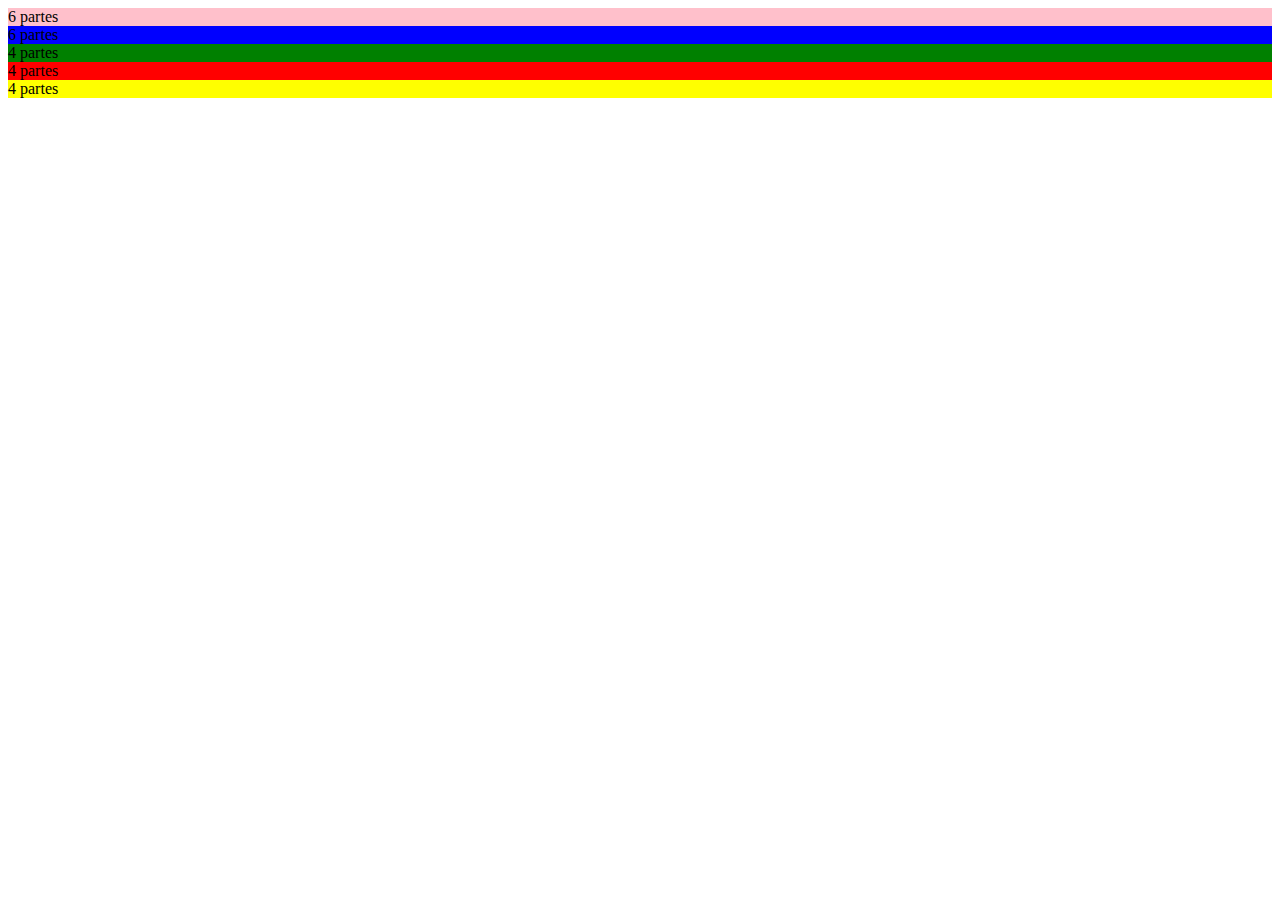
<file: BootstrapGrid/index.html>
<!DOCTYPE html>
<html lang="en">

<head>
    <meta charset="UTF-8">
    <meta http-equiv="X-UA-Compatible" content="IE=edge">
    <meta name="viewport" content="width=device-width, initial-scale=1.0">
    <title>Document</title>
    <link rel="stylesheet" href="https://stackpath.bootstrapcdn.com/bootstrap/4.1.3/css/bootstrap.min.css"
        integrity="sha384-MCw98/SFnGE8fJT3GXwEOngsV7Zt27NXFoaoApmYm81iuXoPkFOJwJ8ERdknLPMO" crossorigin="anonymous">
    <link rel="stylesheet" href="style.css">
</head>

<body>
    <div class="container">
        <div class="row">
            <div class="col-6" style="background-color: pink;">6 partes</div>
            <div class="col-6" style="background-color: blue;">6 partes</div>
        </div>
        <div class="row">
            <div class="col-4" style="background-color: green;">4 partes</div>
            <div class="col-4" style="background-color: red;">4 partes</div>
            <div class="col-4" style="background-color: yellow;">4 partes</div>
        </div>
    </div>

</body>

</html>
</file>
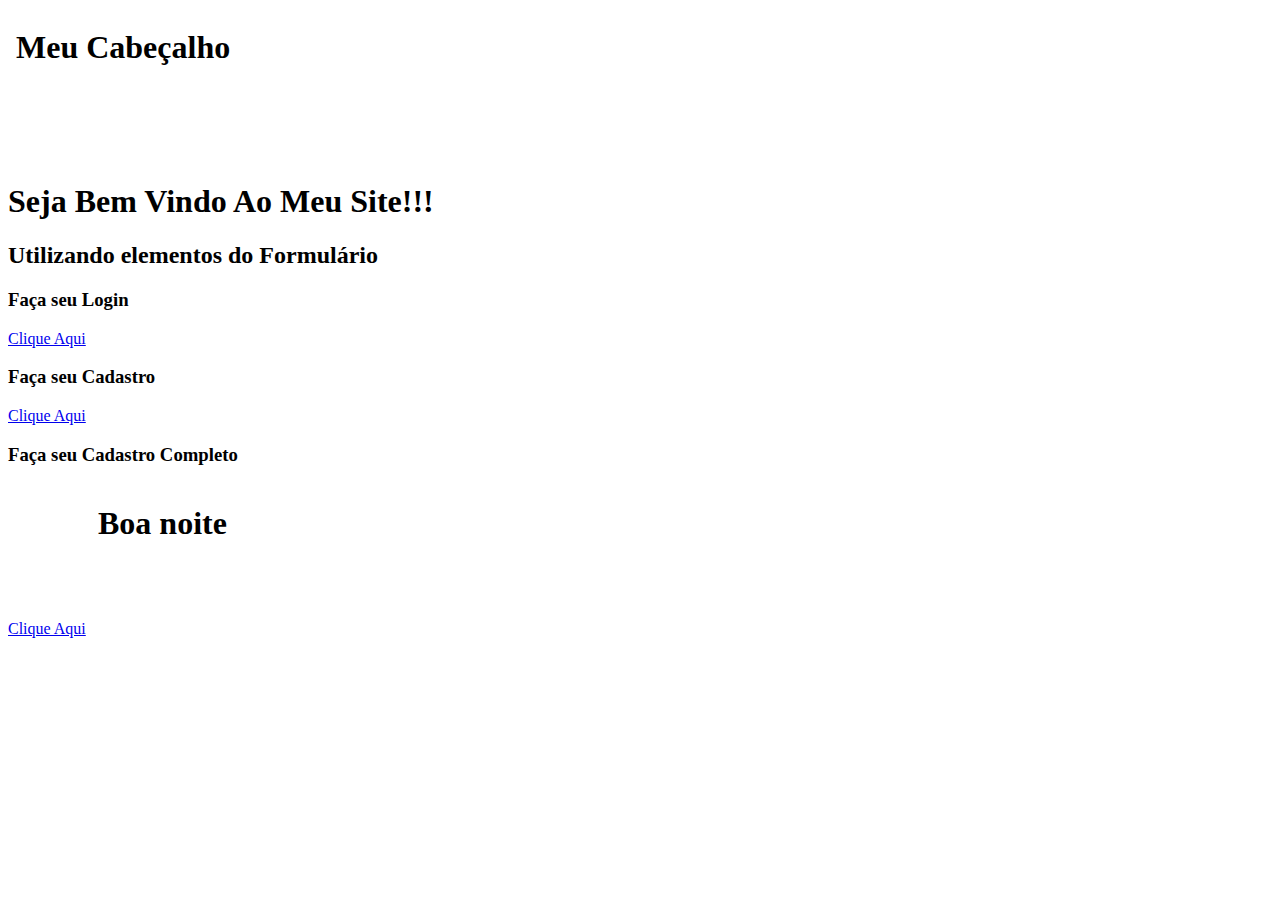
<file: exercicioFormulario/index.html>
<!DOCTYPE html>
<html lang="pt-br">

<head>
    <meta charset="UTF-8">
    <meta http-equiv="X-UA-Compatible" content="IE=edge">
    <meta name="viewport" content="width=device-width, initial-scale=1.0">
    <title>Document</title>
</head>

<body>
    <iframe src="header.html" frameborder="0"></iframe>
    <h1>Seja Bem Vindo Ao Meu Site!!!</h1>
    <h2>Utilizando elementos do Formulário</h2>
    <h3>Faça seu Login</h3>
    <a href="login.html">Clique Aqui</a>
            <h3>Faça seu Cadastro</h3>
            <a href="cadastro.html">Clique Aqui </a>
            <h3>Faça seu Cadastro Completo</h3>
            <a href="cadastro2.html">Clique Aqui</a>
         <iframe src="footer.html" frameborder="0"></iframe>
</body>

</html>
</file>
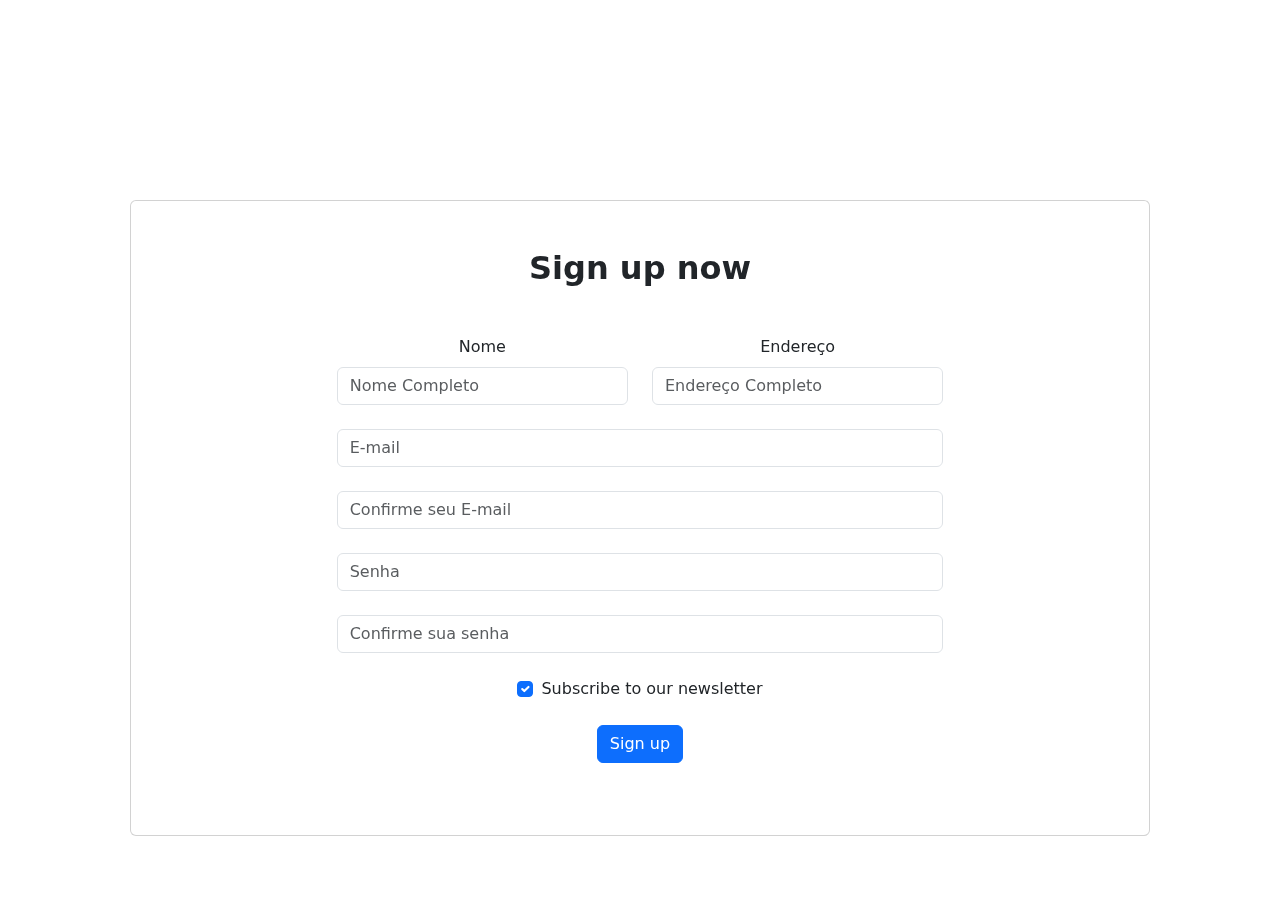
<file: ExercicioJavaScriptFormulario/index.html>
<!DOCTYPE html>
<html lang="pt-br">

<head>
    <meta charset="UTF-8">
    <meta http-equiv="X-UA-Compatible" content="IE=edge">
    <meta name="viewport" content="width=device-width, initial-scale=1.0">
    <title>Cadastro</title>
    <link rel="stylesheet" href="bootstrap-5.3.0-alpha3-dist/css/bootstrap.min.css">
</head>

<body>
    <div class="container">
        <!-- Section: Design Block -->
        <section class="text-center">
            <!-- Background image -->
            <div class="p-5 bg-image" style="
          background-image: url('https://mdbootstrap.com/img/new/textures/full/171.jpg');
          height: 300px;
          "></div>
            <!-- Background image -->

            <div class="card mx-4 mx-md-5 shadow-5-strong" style="
          margin-top: -100px;
          background: hsla(0, 0%, 100%, 0.8);
          backdrop-filter: blur(30px);
          ">
                <div class="card-body py-5 px-md-5">

                    <div class="row d-flex justify-content-center">
                        <div class="col-lg-8">
                            <h2 class="fw-bold mb-5">Sign up now</h2>
                            <form>
                                <!-- 2 column grid layout with text inputs for the first and last names -->
                                <div class="row">
                                    <div class="col-md-6 mb-4">
                                        <div class="form-outline">
                                            <label class="form-label" for="pNome">Nome</label>
                                            <input type="text" id="pNome" class="form-control"
                                                placeholder="Nome Completo" />

                                        </div>
                                    </div>
                                    <div class="col-md-6 mb-4">
                                        <div class="form-outline">
                                            <label class="form-label" for="pEndereco">Endereço</label>
                                            <input type="text" id="pEndereco" class="form-control"
                                                placeholder="Endereço Completo" />
                                        </div>
                                    </div>
                                </div>

                                <!-- Email input -->
                                <div class="form-outline mb-4">
                                    <input type="text" id="pEmail" class="form-control" placeholder="E-mail" />
                                </div>

                                <div class="form-outline mb-4">
                                    <input type="text" id="pEmail2" class="form-control"
                                        placeholder="Confirme seu E-mail" />
                                </div>

                                <!-- Password input -->
                                <div class="form-outline mb-4">
                                    <input type="password" id="pSenha" class="form-control" placeholder="Senha" />
                                </div>

                                <div class="form-outline mb-4">
                                    <input type="password" id="pSenha2" class="form-control"
                                        placeholder="Confirme sua senha" />
                                </div>

                                <!-- Checkbox -->
                                <div class="form-check d-flex justify-content-center mb-4">
                                    <input class="form-check-input me-2" type="checkbox" value="" id="form2Example33"
                                        checked />
                                    <label class="form-check-label" for="form2Example33">
                                        Subscribe to our newsletter
                                    </label>
                                </div>

                                <!-- Submit button -->
                                <button type="button" class="btn btn-primary btn-block mb-4" onclick="preencher()">
                                    Sign up
                                </button>
                            </form>
                        </div>
                    </div>
                </div>
            </div>
        </section>
        <!-- Section: Design Block -->
</body>
<script src="script.js"></script>
</html>
</file>
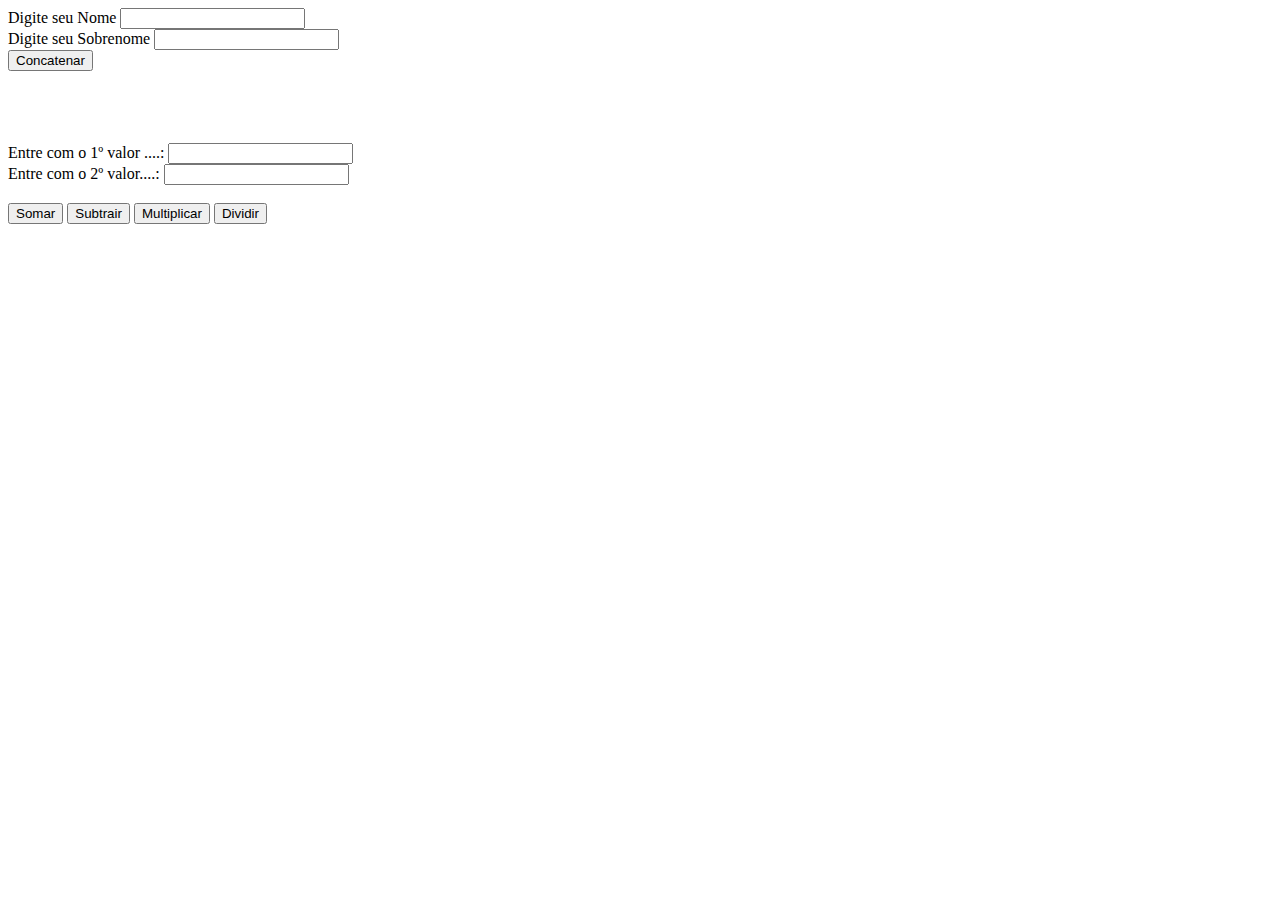
<file: JavaScriptFormulario/index.html>
<!DOCTYPE html>
<html lang="pt-br">
<head>
    <meta charset="UTF-8">
    <meta http-equiv="X-UA-Compatible" content="IE=edge">
    <meta name="viewport" content="width=device-width, initial-scale=1.0">
    <title>Document</title>
</head>
<body>
    <form action="">
    <label for="pNome">Digite seu Nome</label>
    <input type="text" id="pNome">

    <br>
    <label for="pSobrenome">Digite seu Sobrenome</label>
    <input type="text" id="pSobrenome">
    <br>
    <input type="button" value="Concatenar" onclick="mostrarNome()">
</form>
<br>
<br>
<br>
<br>

<form action="" id="MyCalc">
    <label for="pv1" title="Informe o Valor 1">
        Entre com o 1º valor ....:
    </label>
    <input type="text" id="pValor1"/>
    <br>
    <label for="pv2" title="Informe o Valor 2">
        Entre com o 2º valor....:
    </label>
    <input type="text" id="pValor2"/>
    <br/><br/>
    <input type="button" value="Somar" onclick="somar()"/>
    <input type="button" value="Subtrair" onclick="sub()"/>
    <input type="button" value="Multiplicar" onclick="mult()"/>
    <input type="button" value="Dividir" onclick="div()"/>
</form>
</body>
<script src = "script.js"></script>
</html>
</file>
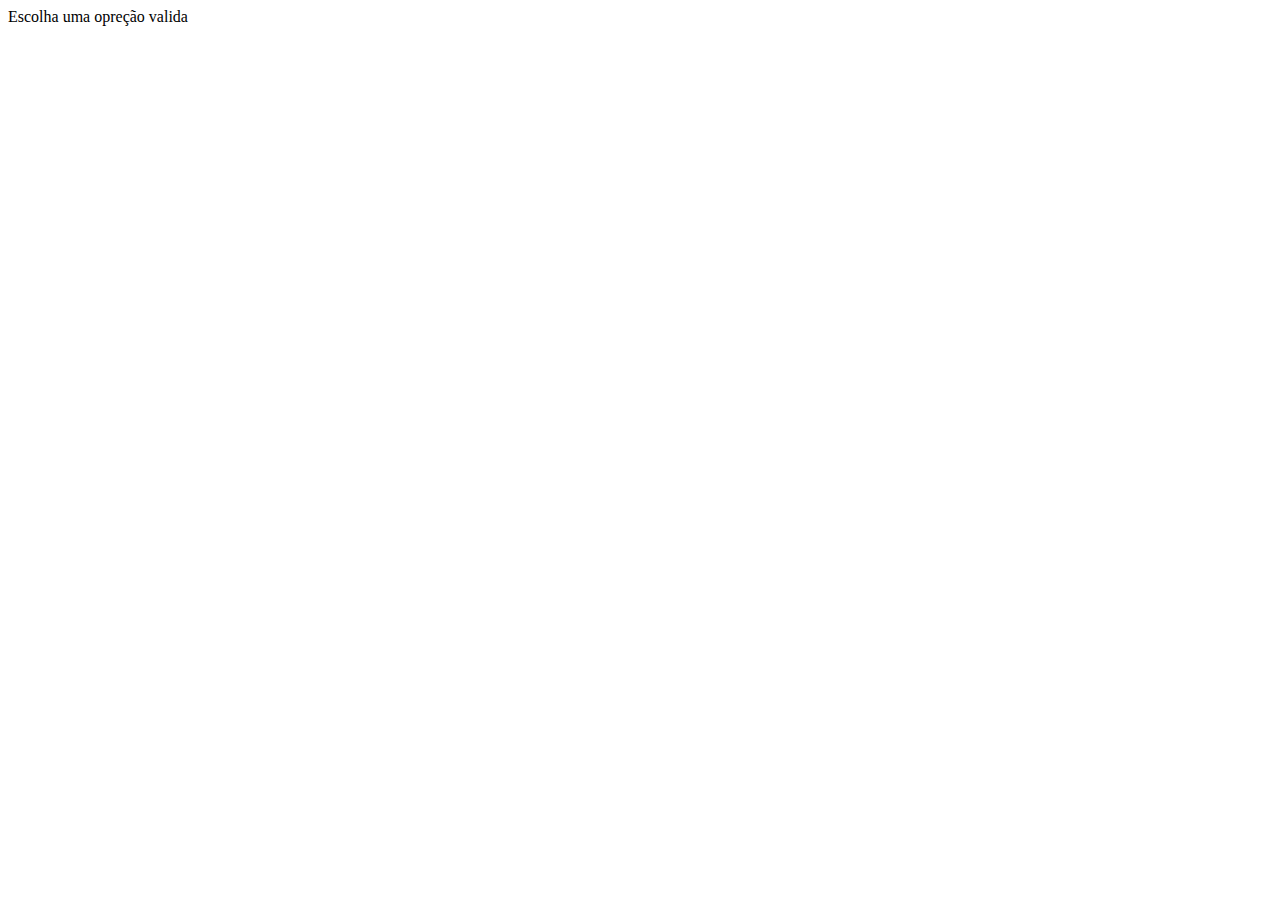
<file: JavaScriptIfElse/index.html>
<!DOCTYPE html>
<html lang="pt-br">
<head>
    <meta charset="UTF-8">
    <meta http-equiv="X-UA-Compatible" content="IE=edge">
    <meta name="viewport" content="width=device-width, initial-scale=1.0">
    <title>Document</title>
</head>
<body>
    
</body>
<script src="script4.js"></script>
</html>
</file>
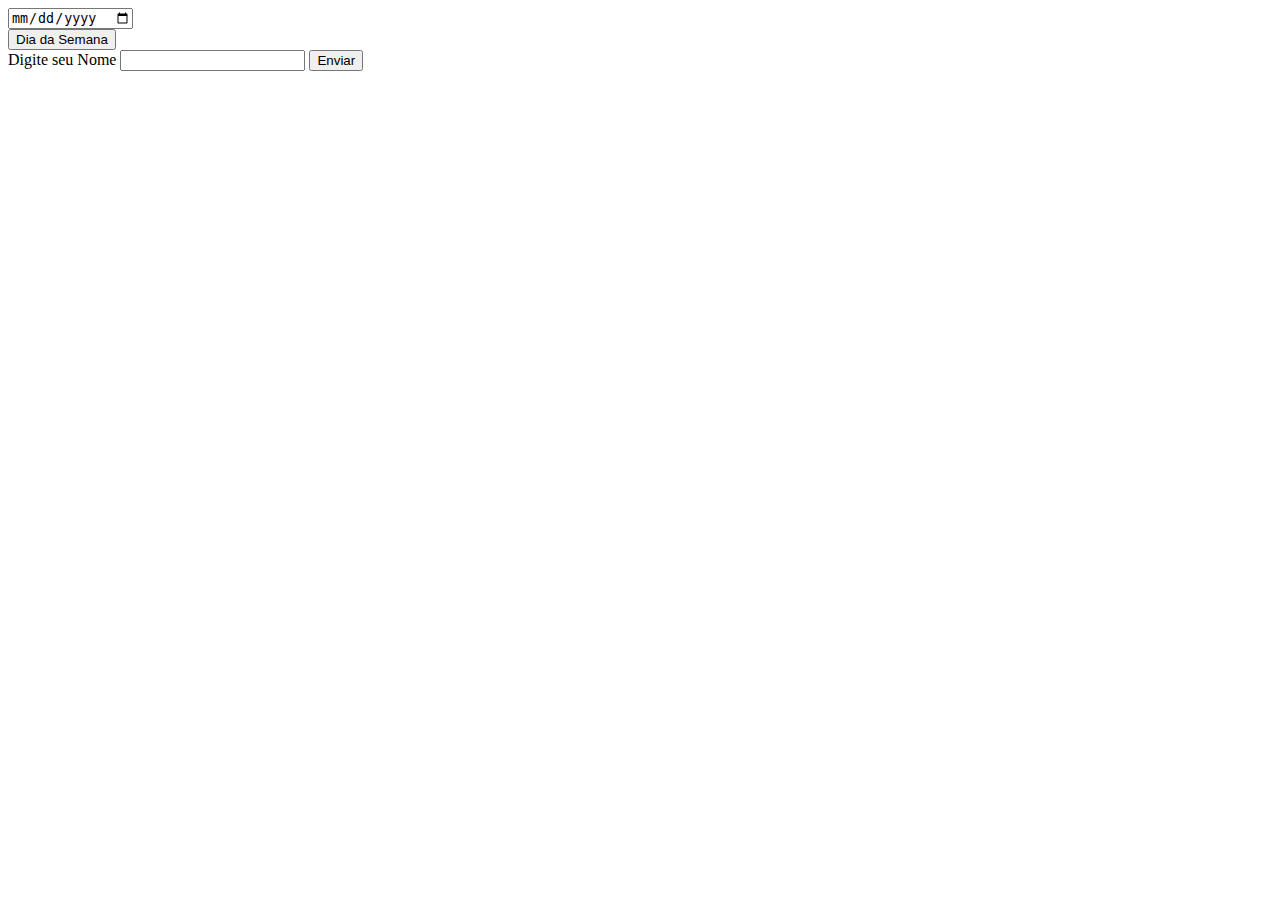
<file: JavaScriptRepeticao/index.html>
<!DOCTYPE html>
<html lang="pt-br">
<head>
    <meta charset="UTF-8">
    <meta http-equiv="X-UA-Compatible" content="IE=edge">
    <meta name="viewport" content="width=device-width, initial-scale=1.0">
    <title>Document</title>
</head>
<body>
    <form action=""id="cad">
        <input type="date" name="Data" id="data">
        <br>
        <input type="button" value="Dia da Semana" onclick="DiaSemana()">
    </form>

    <label for="pNome">Digite seu Nome</label>
    <input type="text" id="pNome">
    <input type="button" value="Enviar" onclick="ColorirNome()">
</body>
<script src="script.js"></script>
</html>
</file>
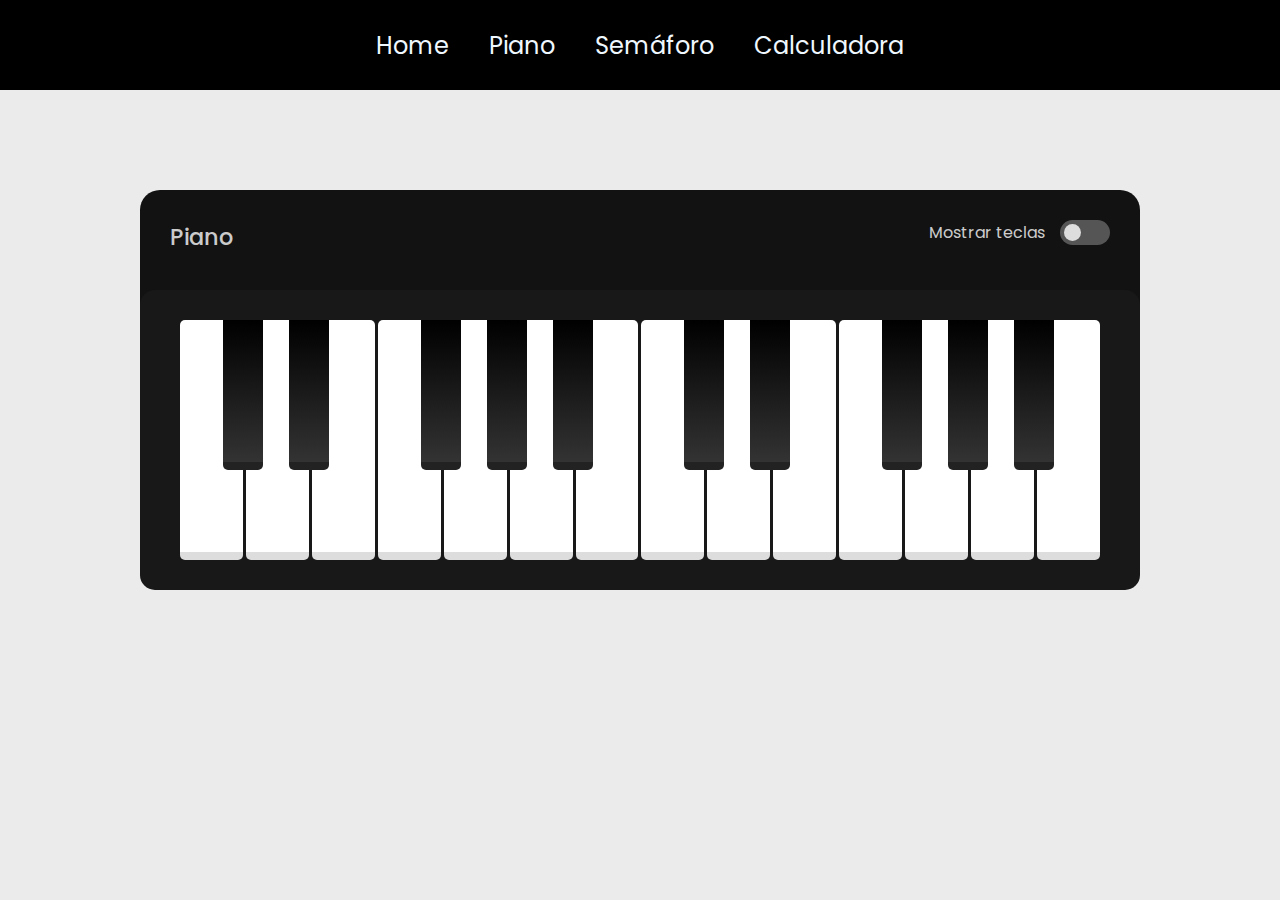
<file: ProjetoGrupo/index.html>
<!DOCTYPE html>
<html lang="pt-br">
<head>
    <meta charset="UTF-8">
    <meta http-equiv="X-UA-Compatible" content="IE=edge">
    <meta name="viewport" content="width=device-width, initial-scale=1.0">

    <link rel="stylesheet" href="css/style.css">
    

    
    <title>Piano</title>
    
</head>
<header>
    <div class="nav">
        <a href="home.html">Home</a>
        <a href="index.html">Piano</a>
        <a href="semaforo.html">Semáforo</a>
        <a href="calculadora.html">Calculadora</a>
    </div>
</header>
<body>
    
    <!-- abaixo temos a section da linha de codigo da base do piano-->
    <section class="piano">

        <section class="controls">

            <h1>Piano</h1>

            <label class="checkbox__label">
                Mostrar teclas
                <span class="switcher">
                    <span class="switcher__button"></span>
                </span>
                <input type="checkbox" class="checkbox__keys" hidden>
            </label>

        </section>
        <!-- aqui temos a section onde identificamos cada tecla-->
        <section class="piano__keys disabled-keys">

            <div class="key white" data-note="1"><span>TAB</span></div>
            <div class="key black" data-note="2"><span>1</span></div>
            <div class="key white" data-note="3"><span>q</span></div>
            <div class="key black" data-note="4"><span>2</span></div>
            <div class="key white" data-note="5"><span>w</span></div>
            <div class="key white" data-note="6"><span>e</span></div>
            <div class="key black" data-note="7"><span>4</span></div>
            <div class="key white" data-note="8"><span>r</span></div>
            <div class="key black" data-note="9"><span>5</span></div>
            <div class="key white" data-note="10"><span>t</span></div>
            <div class="key black" data-note="11"><span>6</span></div>
            <div class="key white" data-note="12"><span>y</span></div>
            <div class="key white" data-note="13"><span>u</span></div>
            <div class="key black" data-note="14"><span>8</span></div>
            <div class="key white" data-note="15"><span>i</span></div>
            <div class="key black" data-note="16"><span>9</span></div>
            <div class="key white" data-note="17"><span>o</span></div>
            <div class="key white" data-note="18"><span>p</span></div>
            <div class="key black" data-note="19"><span>-</span></div>
            <div class="key white" data-note="20"><span>[</span></div>
            <div class="key black" data-note="21"><span>=</span></div>
            <div class="key white" data-note="22"><span>]</span></div>
            <div class="key black" data-note="23"><span>&larr;</span></div>
            <div class="key white" data-note="24"><span>\</span></div>

        </section>

    </section>

    <script src="script/script.js"></script>
</body>
</html>
</file>
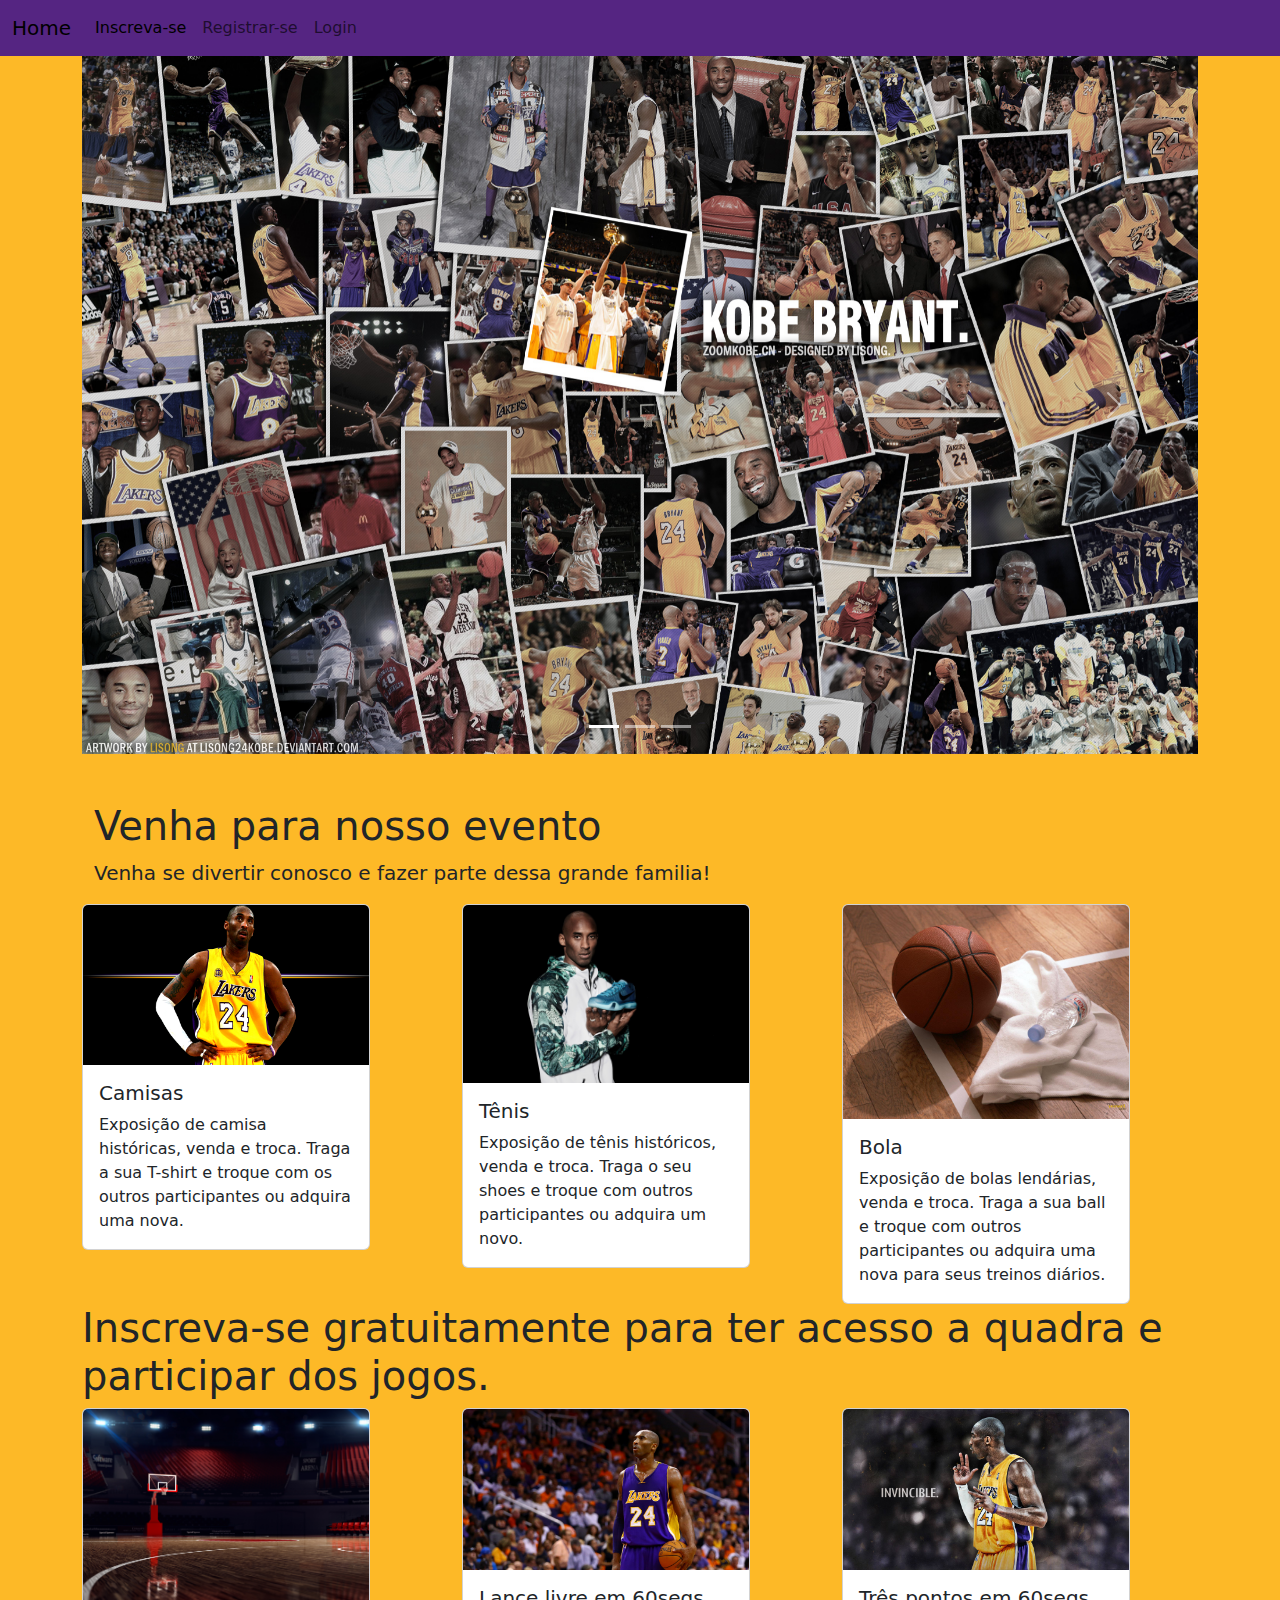
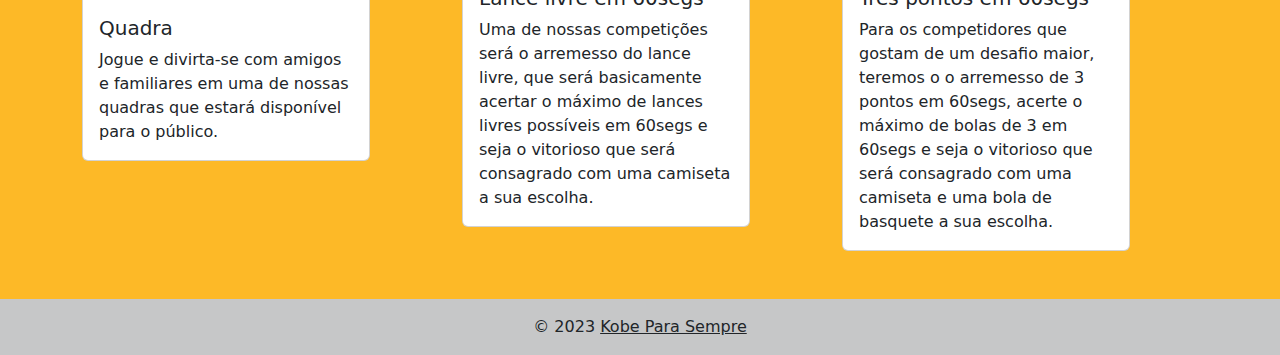
<file: ProjetoSite/index.html>
<!DOCTYPE html>
<html lang="pt-br">

<head>
  <meta charset="UTF-8">
  <meta http-equiv="X-UA-Compatible" content="IE=edge">
  <meta name="viewport" content="width=device-width, initial-scale=1.0">
  <title>Kobe Para Sempre</title>
  <link rel="stylesheet" href="bootstrap-5.3.0-alpha3-dist/css/bootstrap.min.css">
  <link rel="stylesheet" href="index.css">
  <script src="bootstrap-5.3.0-alpha3-dist/js/bootstrap.bundle.min.js"></script>
</head>

<body>
  <nav class="navbar navbar-expand-lg">
    <div class="container-fluid">
      <a class="navbar-brand" href="index.html">Home</a>
      <button class="navbar-toggler" type="button" data-bs-toggle="collapse" data-bs-target="#navbarNav"
        aria-controls="navbarNav" aria-expanded="false" aria-label="Toggle navigation">
        <span class="navbar-toggler-icon"></span>
      </button>
      <div class="collapse navbar-collapse" id="navbarNav">
        <ul class="navbar-nav">
          <li class="nav-item">
            <a class="nav-link active" aria-current="page" href="Inscricao.html">Inscreva-se</a>
          </li>
          <li class="nav-item">
            <a class="nav-link" href="Registro.html">Registrar-se</a>
          </li>
          <li class="nav-item">
            <a class="nav-link" href="Login.html">Login</a>
          </li>
        </ul>
      </div>
    </div>
  </nav>

  <div class="container">
    <header>
      <div id="carouselExampleIndicators" class="carousel slide">
        <div class="carousel-indicators">
          <button type="button" data-bs-target="#carouselExampleIndicators" data-bs-slide-to="0" class="active"
            aria-current="true" aria-label="Slide 1"></button>
          <button type="button" data-bs-target="#carouselExampleIndicators" data-bs-slide-to="1"
            aria-label="Slide 2"></button>
          <button type="button" data-bs-target="#carouselExampleIndicators" data-bs-slide-to="2"
            aria-label="Slide 3"></button>
        </div>
        <div class="carousel-inner">
          <div class="carousel-item active">
            <img src="img/indexback.jpg" class="d-block w-100" alt="...">
          </div>
          <div class="carousel-item">
            <img src="img/kobe-carrocel.jpg" class="d-block w-100" alt="...">
          </div>
          <div class="carousel-item">
            <img src="img/kobe3.jpg" class="d-block w-100" alt="...">
          </div>
        </div>
        <button class="carousel-control-prev" type="button" data-bs-target="#carouselExampleIndicators"
          data-bs-slide="prev">
          <span class="carousel-control-prev-icon" aria-hidden="true"></span>
          <span class="visually-hidden">Previous</span>
        </button>
        <button class="carousel-control-next" type="button" data-bs-target="#carouselExampleIndicators"
          data-bs-slide="next">
          <span class="carousel-control-next-icon" aria-hidden="true"></span>
          <span class="visually-hidden">Next</span>
        </button>
      </div>
      <!-- Page Content -->
      <section class="py-5">
        <div class="container">
          <h1 class="fw-light">Venha para nosso evento</h1>
          <p class="lead">Venha se divertir conosco e fazer parte dessa grande familia!</p>
        </div>
        <div class="row">
          <div class="col-4">
            <div class="card" style="width: 18rem;">
              <img src="img/camiseta.jpg" class="card-img-top" alt="...">
              <div class="card-body">
                <h5 class="card-title">Camisas</h5>
                <p class="card-text">Exposição de camisa históricas, venda e troca. Traga a sua T-shirt e troque com os
                  outros participantes ou adquira uma nova.</p>
              </div>
            </div>
          </div>
          <div class="col-4">
            <div class="card" style="width: 18rem;">
              <img src="img/tenis.jpg" class="card-img-top" alt="...">
              <div class="card-body">
                <h5 class="card-title">Tênis</h5>
                <p class="card-text">Exposição de tênis históricos, venda e troca. Traga o seu shoes e troque com outros
                  participantes ou adquira um novo.</p>
              </div>
            </div>
          </div>
          <div class="col-4">
            <div class="card" style="width: 18rem;">
              <img src="img/bola.jpg" class="card-img-top" alt="...">
              <div class="card-body">
                <h5 class="card-title">Bola</h5>
                <p class="card-text">Exposição de bolas lendárias, venda e troca. Traga a sua ball e troque com outros
                  participantes ou adquira uma nova para seus treinos diários.</p>
              </div>
            </div>
          </div>
          <br>
          <br>
          <h1 class="fw-light">Inscreva-se gratuitamente para ter acesso a quadra e participar dos jogos.</h1>
          <br>
          <br>
          <div class="col-4">
            <div class="card" style="width: 18rem;">
              <img src="img/quadra.jpg" class="card-img-top" alt="...">
              <div class="card-body">
                <h5 class="card-title">Quadra</h5>
                <p class="card-text">Jogue e divirta-se com amigos e familiares em uma de nossas quadras que estará
                  disponível para o público.</p>
              </div>
            </div>
          </div>
          <div class="col-4">
            <div class="card" style="width: 18rem;">
              <img src="img/lance livre.jpg" class="card-img-top" alt="...">
              <div class="card-body">
                <h5 class="card-title">Lance livre em 60segs</h5>
                <p class="card-text">Uma de nossas competições será o arremesso do lance livre, que será basicamente
                  acertar o máximo de lances livres possíveis em 60segs e seja o vitorioso que será consagrado com uma
                  camiseta a sua escolha.</p>
              </div>
            </div>
          </div>
          <div class="col-4">
            <div class="card" style="width: 18rem;">
              <img src="img/tres pontos.jpg" class="card-img-top" alt="...">
              <div class="card-body">
                <h5 class="card-title">Três pontos em 60segs</h5>
                <p class="card-text">Para os competidores que gostam de um desafio maior, teremos o o arremesso de 3
                  pontos em 60segs, acerte o máximo de bolas de 3 em 60segs e seja o vitorioso que será consagrado com
                  uma camiseta e uma bola de basquete a sua escolha.</p>
              </div>
            </div>
          </div>
        </div>
  </div>
  </section>
  </section>

  <footer class="bg-light text-center text-lg-start">
    <!-- Copyright -->
    <div class="text-center p-3" style="background-color: rgba(0, 0, 0, 0.2);">
      © 2023
      <a class="text-dark" href="index.html">Kobe Para Sempre</a>
    </div>
    <!-- Copyright -->
  </footer>
  </div>


</body>

</html>
</file>
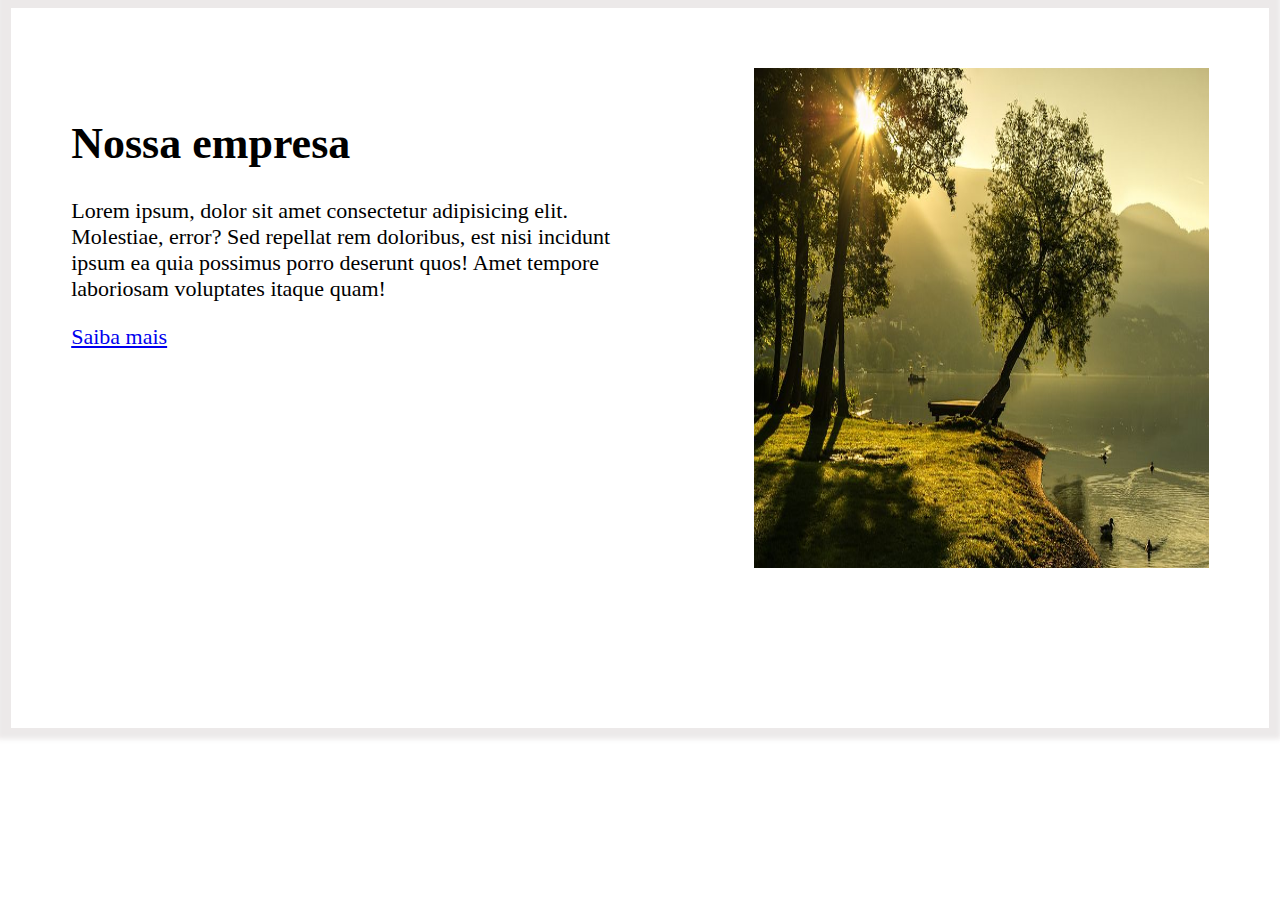
<file: ResponsividadeMQ/index.html>
<!DOCTYPE html>
<html lang="pt-br">
<head>
    <meta charset="UTF-8">
    <meta http-equiv="X-UA-Compatible" content="IE=edge">
    <meta name="viewport" content="width=device-width, initial-scale=1.0">
    <title>Document</title>
    <link rel="stylesheet" href="style.css">
</head>
<body>
    <div class="banner">
        <img src="a.jpg" alt="">
        <section class="texto">
            <h1>Nossa empresa</h1>
            <p>
                Lorem ipsum, dolor sit amet consectetur adipisicing elit. Molestiae, error? Sed repellat rem doloribus, est nisi incidunt ipsum ea quia possimus porro deserunt quos! Amet tempore laboriosam voluptates itaque quam!
            </p>
            <a href="btn-banner" href="a" target="_blank">
                Saiba mais
            </a>
        </section>

    </div>
    
</body>
</html>
</file>
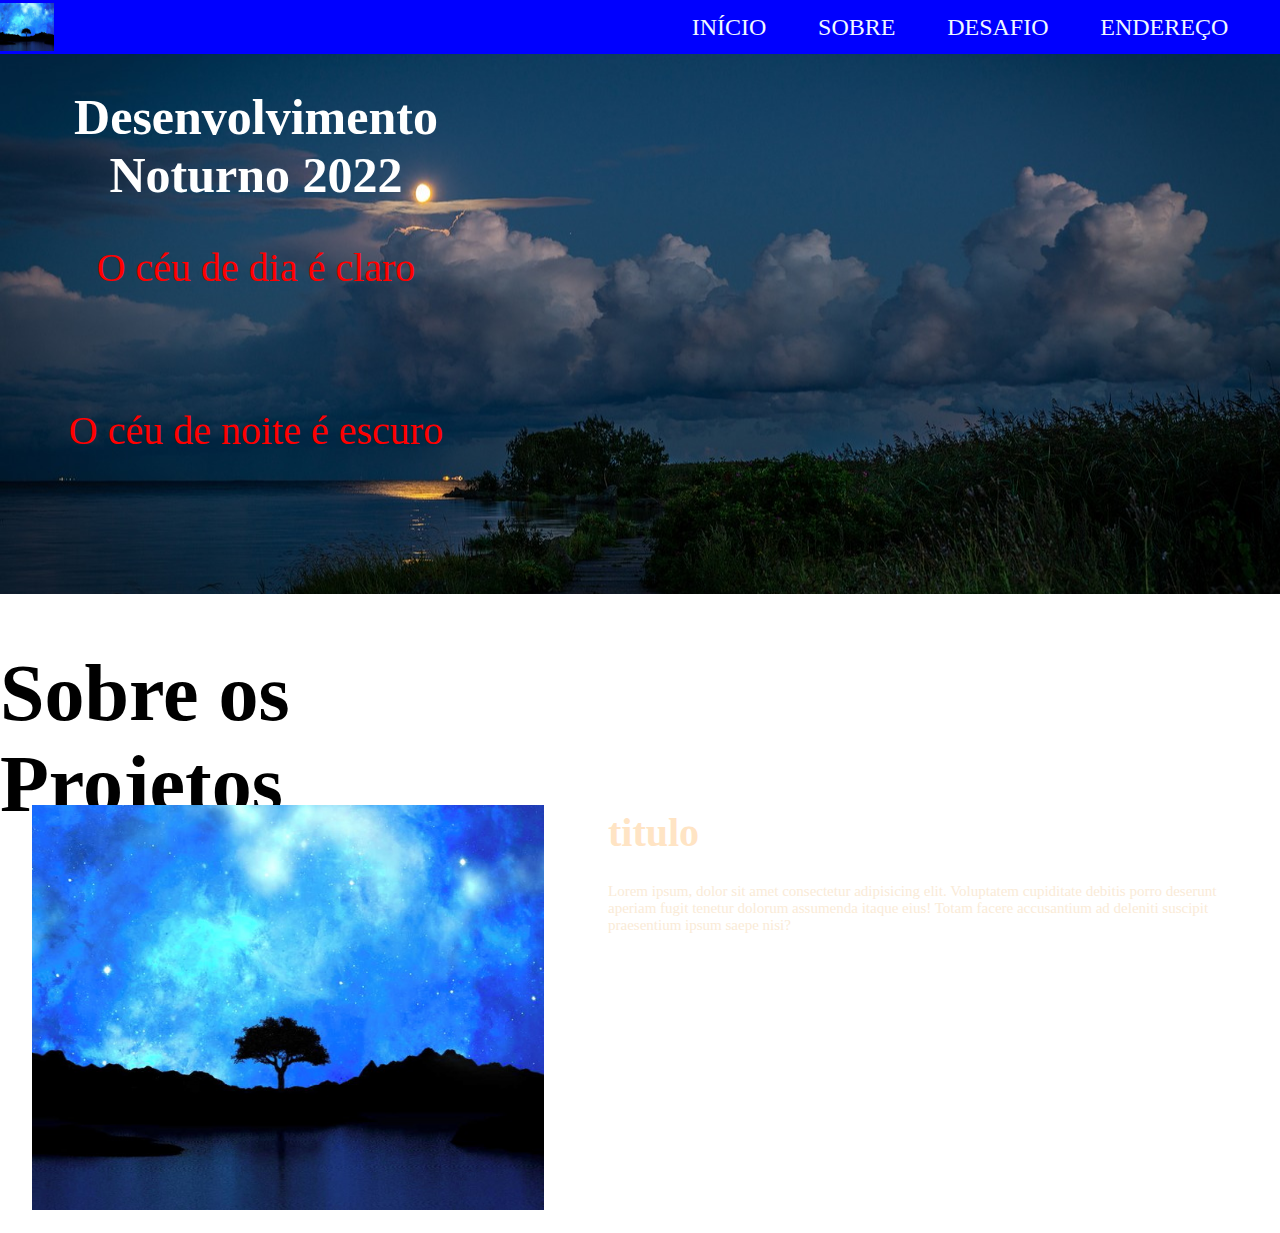
<file: ResponsividadeMQExercicio/index.html>
<!DOCTYPE html>
<html lang="en">

<head>
    <meta charset="UTF-8">
    <meta http-equiv="X-UA-Compatible" content="IE=edge">
    <meta name="viewport" content="width=device-width, initial-scale=1.0">
    <title>MidiaScreen</title>
    <link rel="stylesheet" href="style.css">
</head>

<body>
    <header>
        <img src="noturno.jpg" alt="logo">
        <div class="menu">
            <a href="" class="link">INÍCIO</a>
            <a href="" class="link">SOBRE</a>
            <a href="" class="link">DESAFIO</a>
            <a href="" class="link">ENDEREÇO</a>
        </div>
        <img class="hamb" src="images.png" alt="hamb">
    </header>



    <section class="parte1">
        <div class="banner">
            <h1>Desenvolvimento Noturno 2022 </h1>
            <p>O céu de dia é claro</p>
            <br>
            <br>
            <p>O céu de noite é escuro</p>
        </div>
    </section>


   <section class="parte2">
            <h1>Sobre os Projetos</h1>
        </section>
        <section class="parte3">
            <img src="noturno.jpg" alt="céu escuro">
            <div class="texto">
            <h1>titulo</h1>
            <p>Lorem ipsum, dolor sit amet consectetur adipisicing elit. Voluptatem cupiditate debitis porro deserunt
                aperiam fugit tenetur dolorum assumenda itaque eius! Totam facere accusantium ad deleniti suscipit
                praesentium ipsum saepe nisi?</p>
        </div>
    </section>
</body>

</html>
</file>
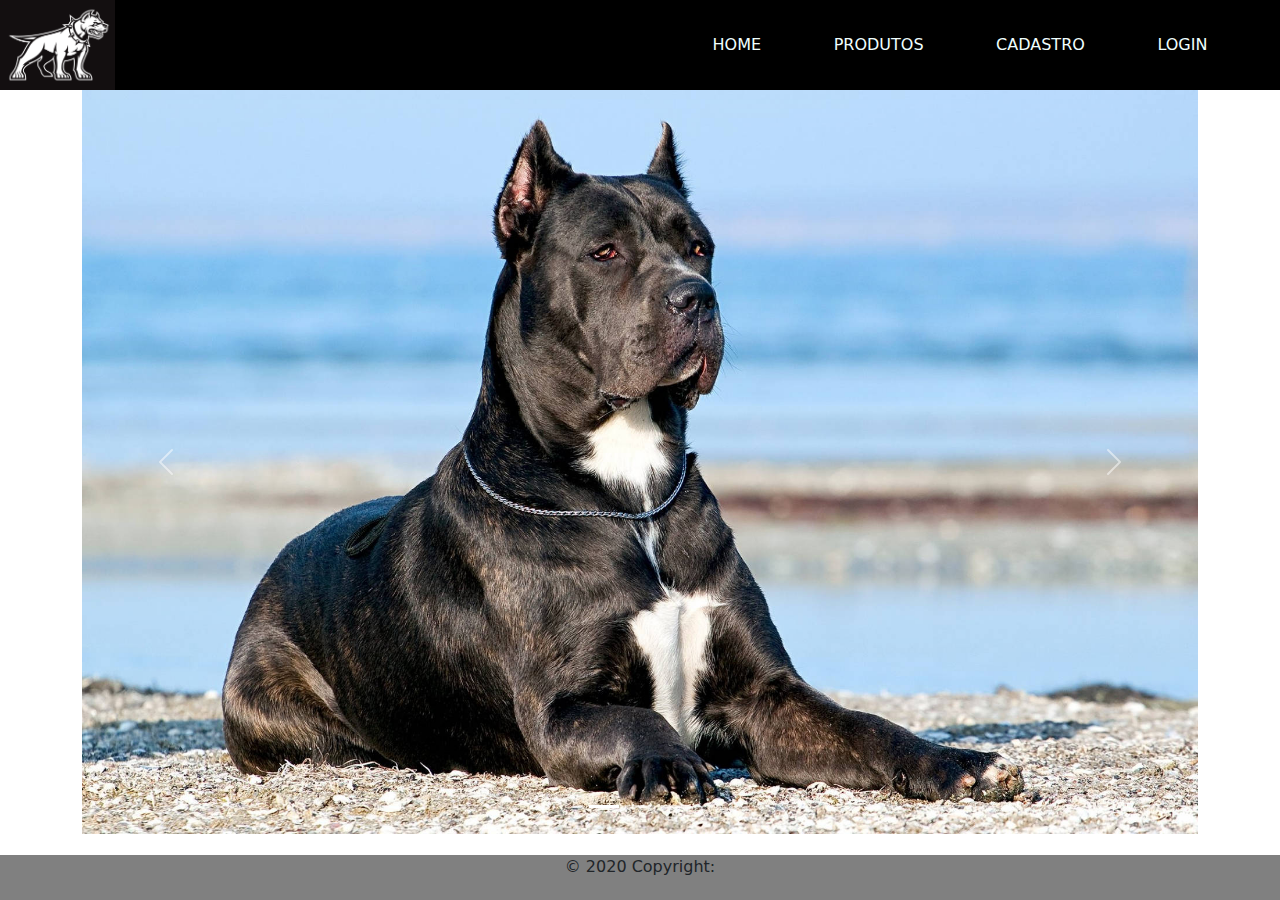
<file: RevisaoWeb/index.html>
<!DOCTYPE html>
<html lang="pt-br">

<head>
    <meta charset="UTF-8">
    <meta name="viewport" content="width=device-width, initial-scale=1.0">
    <title>Document</title>
    <link rel="stylesheet" href="css/style.css">
    <link rel="stylesheet" href="bootstrap-5.3.0-alpha3-dist/css/bootstrap.min.css">
    <script src="bootstrap-5.3.0-alpha3-dist/js/bootstrap.bundle.min.js"></script>
</head>

<body>
    <!--semantica html-->
    <header>
        <img src="img/logo3.jpg" alt="logo">
        <div class="menu">
            <a href="index.html" class="linkmenu">HOME</a>
            <a href="Produtos.html" class="linkmenu">PRODUTOS</a>
            <a href="Cadastro.html" class="linkmenu">CADASTRO</a>
            <a href="login.html" class="linkmenu">LOGIN</a>
        </div>

        <img src="img/menu].png" id="hb" alt="hamburguer">

    </header>
    <section>
        <div class="container">
            <div id="carouselExampleIndicators" class="carousel slide">
                <div class="carousel-indicators">
                    <button type="button" data-bs-target="#carouselExampleIndicators" data-bs-slide-to="0"
                        class="active" aria-current="true" aria-label="Slide 1"></button>
                    <button type="button" data-bs-target="#carouselExampleIndicators" data-bs-slide-to="1"
                        aria-label="Slide 2"></button>
                    <button type="button" data-bs-target="#carouselExampleIndicators" data-bs-slide-to="2"
                        aria-label="Slide 3"></button>
                </div>
                <div class="carousel-inner ">
                    <div class="carousel-item active align-items-center">
                        <img src="img/canecorso.jpg" class="d-block w-100" alt="...">
                    </div>
                    <div class="carousel-item align-items-center">
                        <img src="img/kangal.jpg" class="d-block w-100" alt="...">
                    </div>
                    <div class="carousel-item align-items-center">
                        <img src="img/pitbull.jpg" class="d-block w-100" alt="...">
                    </div>
                </div>
                <button class="carousel-control-prev" type="button" data-bs-target="#carouselExampleIndicators"
                    data-bs-slide="prev">
                    <span class="carousel-control-prev-icon" aria-hidden="true"></span>
                    <span class="visually-hidden">Previous</span>
                </button>
                <button class="carousel-control-next" type="button" data-bs-target="#carouselExampleIndicators"
                    data-bs-slide="next">
                    <span class="carousel-control-next-icon" aria-hidden="true"></span>
                    <span class="visually-hidden">Next</span>
                </button>
            </div>
        </div>
    </section>

    
        
    </div>
    <footer>
        © 2020 Copyright:
        
       
    </footer>


</body>

</html>
</file>
<file: BootstrapGrid/style.css>
.col-6{}
</file>
<file: ProjetoGrupo/css/style.css>
@import url('https://fonts.googleapis.com/css2?family=Poppins:wght@300;400;500;700&display=swap');

* {
    margin: 0;
    padding: 0;
    box-sizing: border-box;
    font-family: 'Poppins', sans-serif;
}

body {
    background-color: #ebebeb;
    font-family: 'Poppins', sans-serif;
}

.piano {
    background-color: #121212;
    width: 1000px;
    height: 400px;
    margin: 100px auto 0;
    border-radius: 20px;
    display: flex;
    flex-direction: column;
    align-items: center;
    justify-content: space-between;
}

.controls {
    color: rgba(255, 255, 255, 0.8);
    padding: 30px;
    display: flex;
    width: 100%;
    justify-content: space-between;
}

.controls h1 {
    font-weight: 500;
    font-size: 1.4rem;
}

.switcher {
    width: 50px;
    height: 25px;
    background-color: #555;
    display: flex;
    border-radius: 50px;
    padding: 4px;
}

.switcher__button {
    height: 100%;
    aspect-ratio: 1/1;
    background-color: #ddd;
    border-radius: 25px;
}

.switcher--active {
    background-color: #006eff;
    justify-content: flex-end;
}

.checkbox__label {
    display: flex;
    gap: 15px;
}

.piano__keys {
    width: 100%;
    height: 300px;
    background-color: #181818;
    border-radius: 15px;
    padding: 30px 40px;
    display: flex;
}

.white {
    background-color: white;
    flex-grow: 1;
    border-radius: 5px;
    border-bottom: 8px solid #ddd;
    color: rgba(0, 0, 0, 0.3);
    margin-left: -17px;
    z-index: 1;
}

.key span {
    font-weight: 600;
    position: absolute;
    transition-duration: 300ms;
}

.key {
    position: relative;
    display: flex;
    align-items: flex-end;
    justify-content: center;
    padding-bottom: 8px;
    user-select: none;
}

.black {
    width: 40px;
    background: linear-gradient(black, #333);
    height: 150px;
    border-radius: 0 0 5px 5px;
    border-bottom: 8px solid #222;
    margin-left: -20px;
    z-index: 2;
    color: rgba(255, 255, 255, 0.3);
}

.piano__keys .white:nth-child(1) {
    margin-left: 0;
}

.piano__keys .white:nth-child(5) {
    margin-right: 20px;
}

.piano__keys .white:nth-child(12) {
    margin-right: 20px;
}

.piano__keys .white:nth-child(17) {
    margin-right: 20px;
}

.black--pressed {
    background: linear-gradient(#222, black);
    border-bottom: none;
    height: 148px;
}

.disabled-keys span {
    opacity: 0;
}
header {
    display: flex;
    align-items: center;
    justify-content: center;
    height: 10vh; /* Ajuste a altura conforme necessário */
    background-color: black;
}
.nav {
    display: flex;
    justify-content: center; /* Centralizar horizontalmente */
    font-family: 'Poppins', sans-serif;
}

.nav a {
    text-decoration: none;
    color: aliceblue;
    font-size: 24px;
    margin: 0 20px; /* Espaçamento entre os links (ajuste conforme necessário) */
}
@media (max-width: 768px) {
    .piano {
        width: 90%;
        margin: 50px auto 0;
    }
    
    .controls {
        padding: 20px;
    }
    
    .piano__keys {
        padding: 20px;
    }
    
    .key {
        padding-bottom: 4px;
    }
    
    .black {
        width: 30px;
        height: 100px;
        margin-left: -15px;
    }
    
    .white {
        margin-left: -10px;
    }
    
    .piano__keys .white:nth-child(5),
    .piano__keys .white:nth-child(12),
    .piano__keys .white:nth-child(17) {
        margin-right: 10px;
    }
    .nav {
        background-color: black;
        height: 50px;
        display: flex;
        justify-content: space-between;
        align-items: center;
        padding: 0 20px;
    }
    
    .nav a {
        text-decoration: none;
        color: aliceblue;
        font-size: 18px;
        margin-right: 20px;
    }
}
</file>
<file: ProjetoSite/index.css>
body{
    background-color: rgb(253, 185, 39);
}
.navbar{
    background-color: rgb(85, 37, 130);
    display: flex;
    justify-content: space-between;
    align-items: center;
}
</file>
<file: ResponsividadeMQ/style.css>
.banner{
    width: 90%;
    height: 600px;
    padding: 60px;
    margin: auto;
    display: table;
    box-shadow: -1px -2px 5px 13px rgba(230, 225, 225, 0.75);
}
.banner img{
    width: 40%;
    height: 500px;
    float: right;
}
.banner .texto{
    margin-top: 50px;
    width: 50%;
    font-size: 22px;
}
@media screen and (max-width: 1000px) {
    .banner {height: 480px; padding: 0px 20px}
    .banner .texto {font-size: 24px;}
    .banner h1 {font-size: 24px;}
    .banner p {font-size: 14px; margin-top: 90px;}
    .banner img { width: 40%; height: 300px; margin-top: 90px;}
    .banner a {padding: 3px 10px; background-color: rgb(24, 24, 24);
        font-size: 12px; color: floralwhite; text-decoration: none;}    
}
@media screen and (max-width: 640px) {
    .banner {padding: 0px 20px 20px}
    .banner .texto {width: 100%; text-align: center; margin-top: 20px;}
    .banner h1 {font-size: 18px;}
    .banner p {font-size: 12px; margin-top: 20px;}
    .banner img { width: 100%; height: 300px; margin-top: 20px; float: none;}
    
}
</file>
<file: ResponsividadeMQExercicio/style.css>
body{
    margin: 0;
    background-color: white;

}
header{
    margin: 0;
    background-color: blue;
    width: 100%;
    height: 6vh;
    display: flex;
    justify-content: space-between;
    align-items: center;
}
header img{
    height: 90%;
}
 .menu{
    width: 50%;
    display: flex;
    justify-content: space-evenly;
 }  
.menu .link{
    text-decoration: none;
    font-size: 24px;
    color: aliceblue;
}
.hamb{
    display: none;
}
@media screen and (max-width: 800px) {
    .menu{
        display: none;
    }
    .hamb{
        display: inline;
    }
    .parte1 .banner{
        width: 100%;
    }
    .banner h1{
        font-size: 60px;
    }
    .banner p{
        font-size: 30px;
    }
    
}






.parte1{
    background-image: url(céu.jpg);
    background-size: cover;
    background-repeat: no-repeat;
    background-position: center;
    width: 100%;
    height: 60vh;
    padding: 0;
    margin: 0;
    display: table;
    
}
.parte1 .banner{
    width: 40%;
    height: 100%;
    text-align: center;
}
.banner h1{
    font-size: 50px;
    color: white;
}
.parte1 p{
    font-size: 40px;
    color: red;
}

.parte2{
    width: 40%;
    height: 15vh;
}
.parte2 h1{
    font-size: 80px;

}
.parte3{
    width: 100%;
    height: 50vh;
    display: flex;
    justify-content: space-around;
    align-items: center;
}
.parte3 img{
    width: 40%;
    height: 90%;
}
.parte3 .texto{
    width: 50%;
    height: 100%;
}
.texto h1{
    color: bisque;
    font-size: 40px;
}
.texto p{
    color: antiquewhite;
    font-size: 15px;
}



@media screen and (max-width:800px){
    .menu{display: none;}
    .hamb{display: inline;}
    .parte1 .banner{width: 100%;}
    .banner h1{font-size: 60px;}
    .banner h2{font-size: 30px;}
    .parte2{width: 100%;}
    .parte2 h1{font-size: 40;}
    .parte3{display: inline;}
    .parte3 img{width: 100%;}
    .parte3 .texto{width: 100%;}    
}
</file>
<file: RevisaoWeb/css/style.css>
body{
    background-color: azure;
    margin: 0;
    
}

header{
    width: 100%;
    height: 10vh;
    background-color: black;
    display: flex;
    justify-content: space-between;
}
.menu{
    width: 50%;
    display: flex;
    align-items: center;
    justify-content: space-evenly;
}
header img{
    height: 10vh;
}
#hb{
    display: none;
}
.linkmenu{
    font-size: 100%;
    text-decoration: none;
    color: azure;
}
footer{
    background-color: gray;
    width: 100%;
    height: 5vh;
    position: absolute;
    bottom: 0;
    left: 0;
    text-align: center;
}
#bodyLogin{
    background-color: azure;
    text-align: center;
}
#divlogin{
    margin-top: 200%;
    
}
</file>
